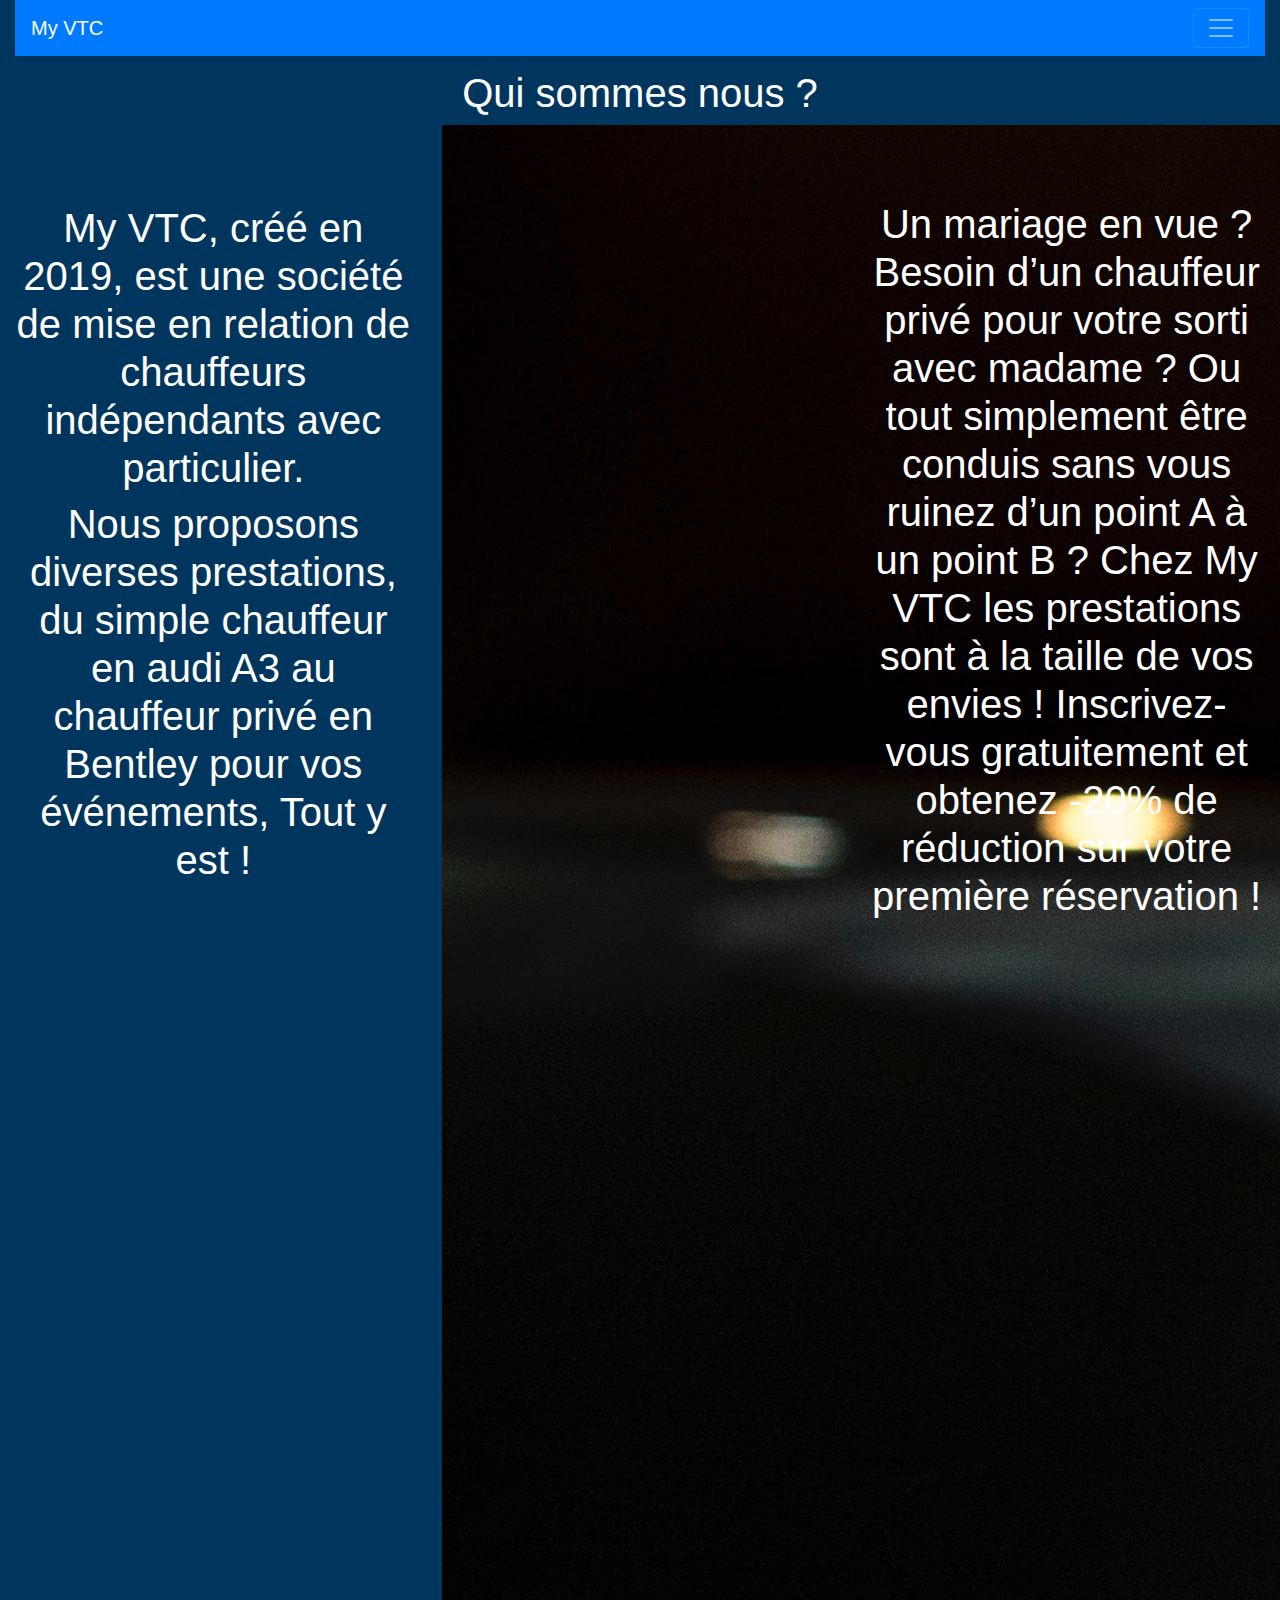
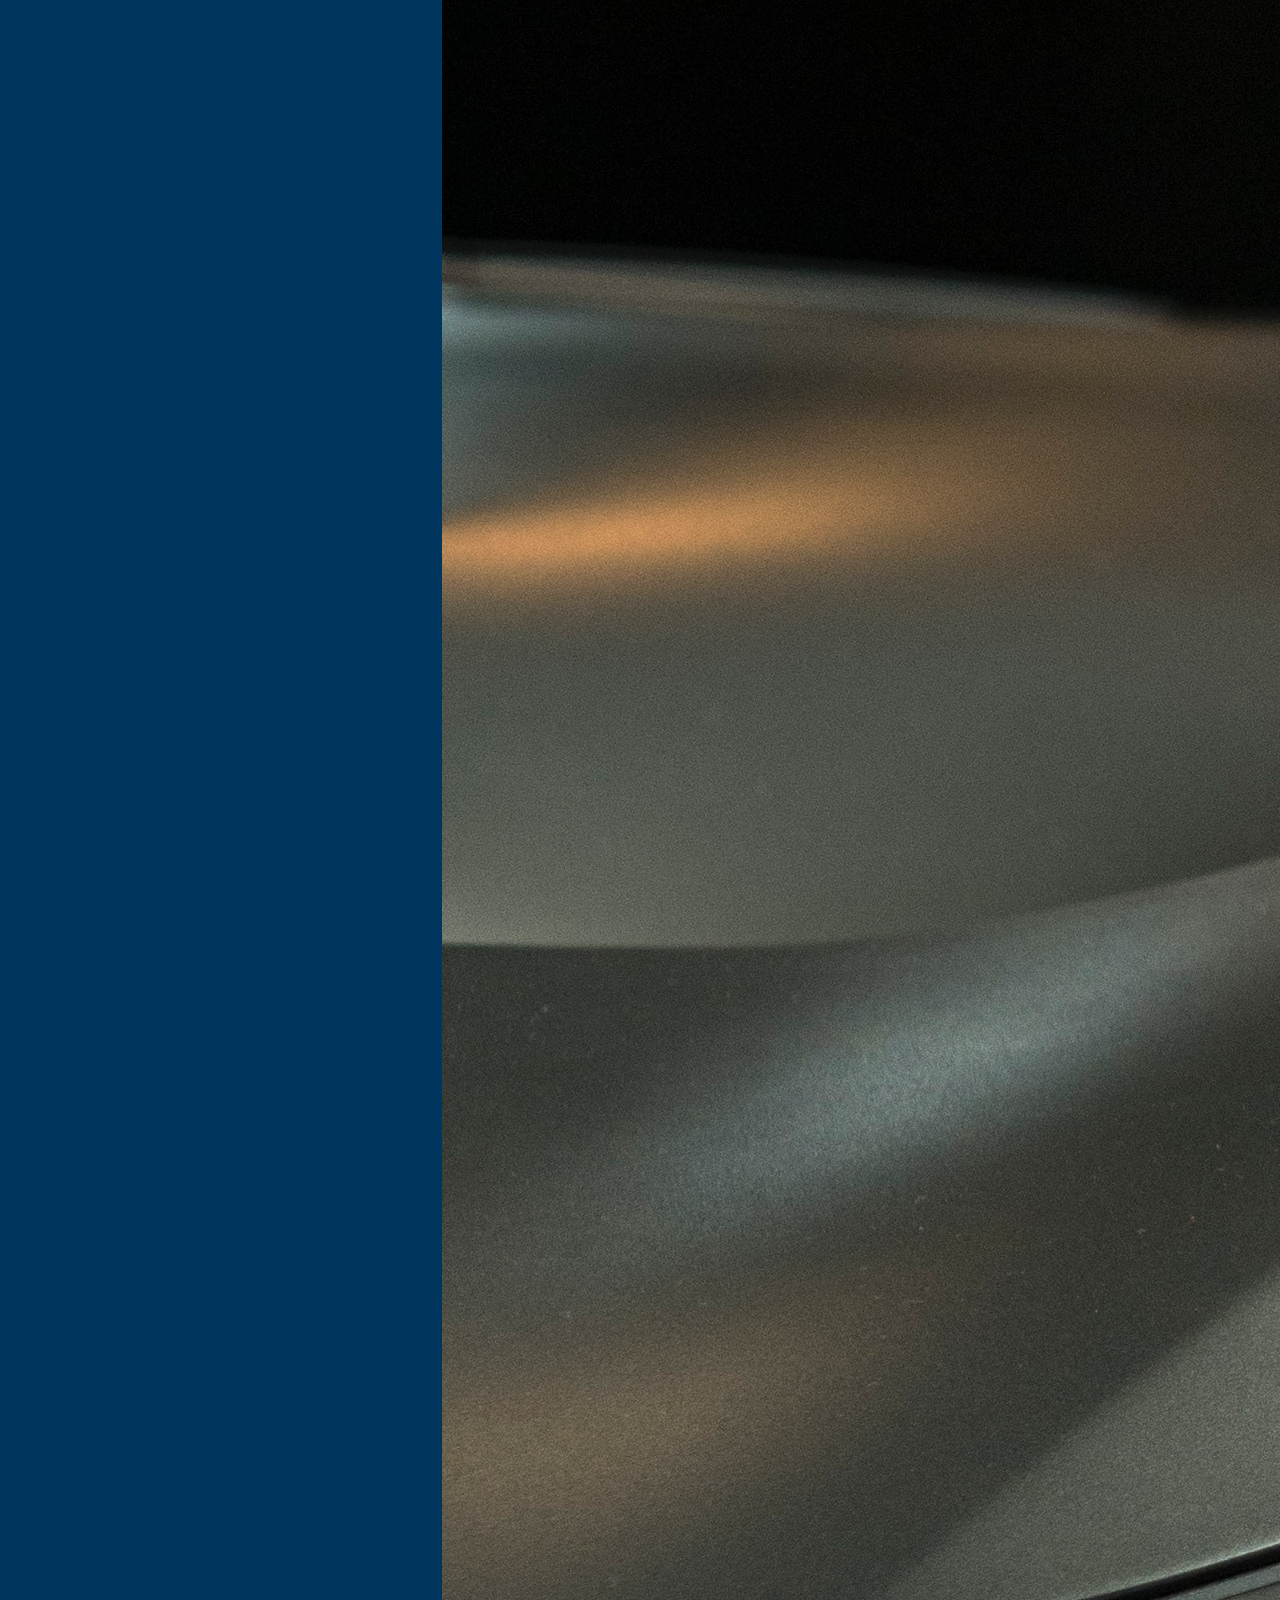
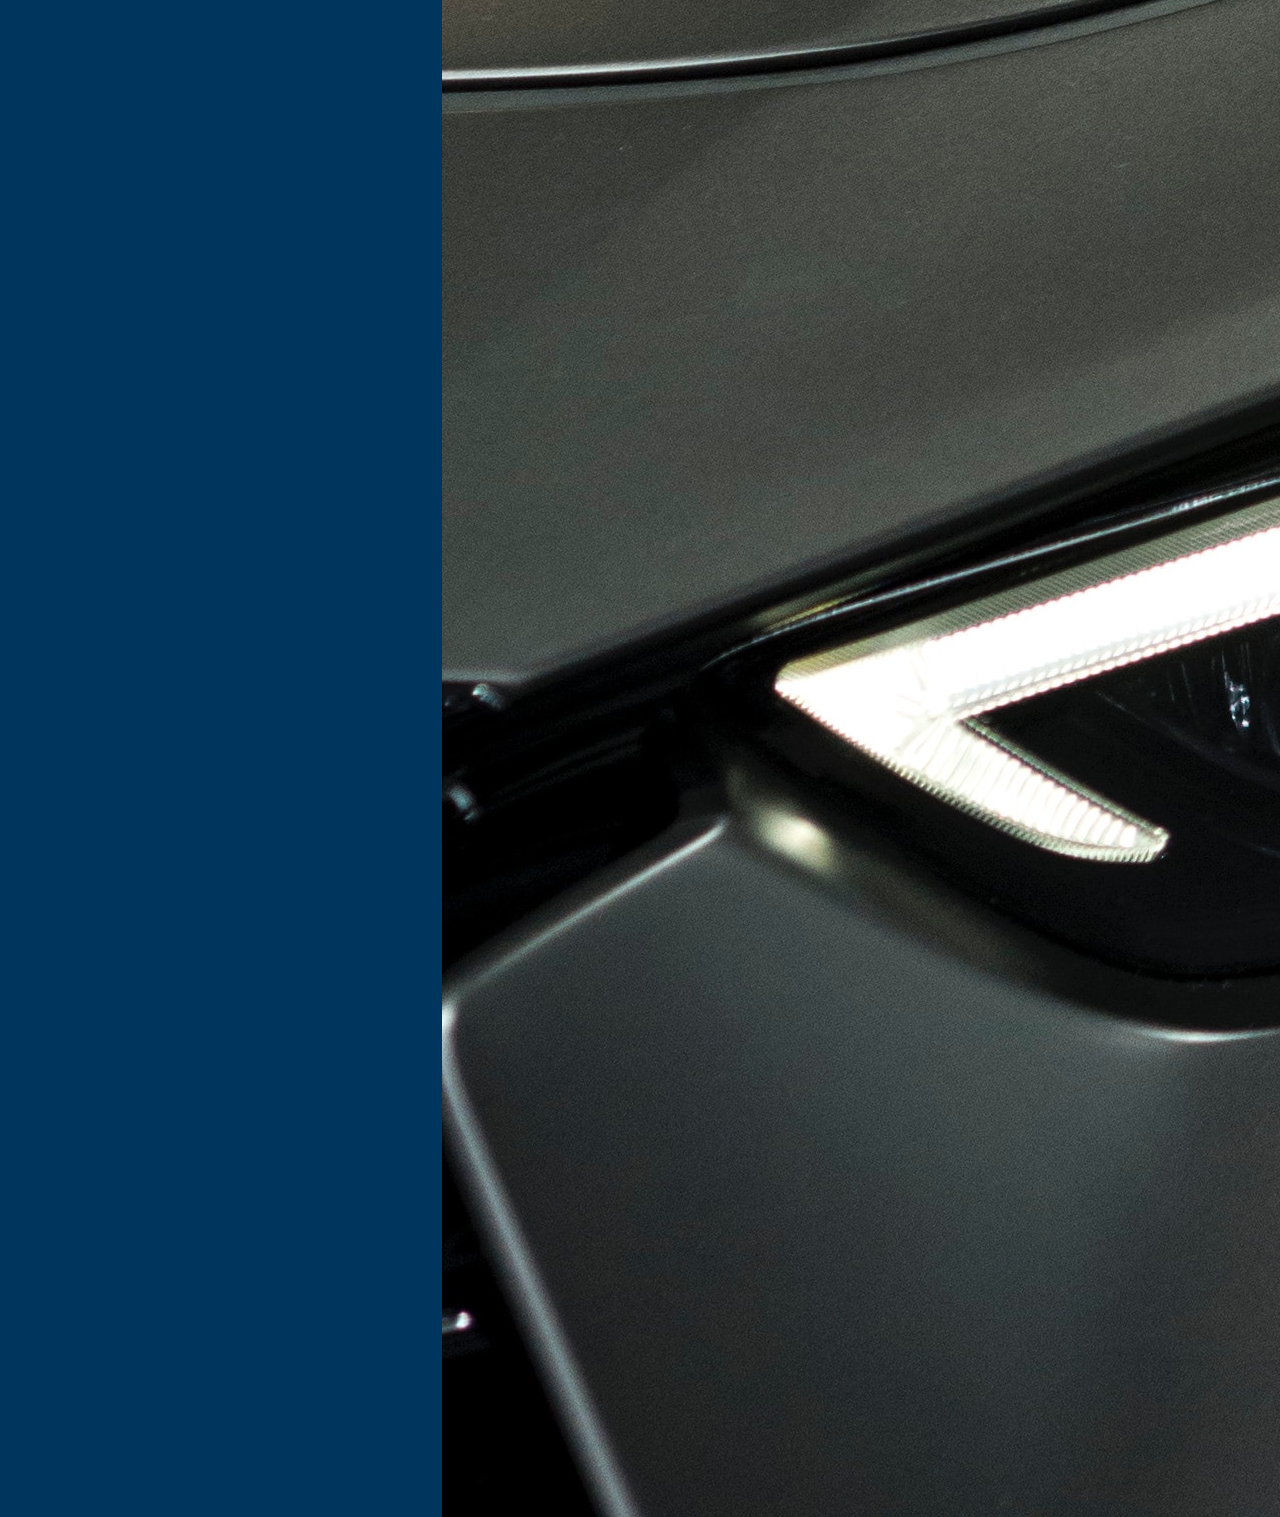
<file: a-propos.html>
<!doctype html>
<html lang="en">
  <head>
    
    <meta charset="utf-8">
    <meta name="viewport" content="width=device-width, initial-scale=1, shrink-to-fit=no">

    
    <link rel="stylesheet" href="https://stackpath.bootstrapcdn.com/bootstrap/4.4.1/css/bootstrap.min.css" integrity="sha384-Vkoo8x4CGsO3+Hhxv8T/Q5PaXtkKtu6ug5TOeNV6gBiFeWPGFN9MuhOf23Q9Ifjh" crossorigin="anonymous">
    <link rel="stylesheet" href="style2.css">
    <title>My VTC - A Propos</title>
  </head>
  <body>


  </head>
  <body>

      <div class="container-fluid">

  <header>

    <nav class="navbar navbar-dark bg-primary">
      <a class="navbar-brand" href="index.html">My VTC</a>
      <button class="navbar-toggler" type="button" data-toggle="collapse" data-target="#navbarSupportedContent" aria-controls="navbarSupportedContent" aria-expanded="false" aria-label="Toggle navigation">
        <span class="navbar-toggler-icon"></span>
      </button>
      <div class="collapse navbar-collapse" id="navbarSupportedContent">
        <ul class="navbar-nav mr-auto">
          <li class="nav-item active">
            <a class="nav-link" href="index.html">Accueil <span class="sr-only">(current)</span></a>
          </li>
          <li class="nav-item">
            <a class="nav-link" href="a-propos.html">A propos</a>
          </li>
          <li class="nav-item dropdown">
            <a class="nav-link dropdown-toggle" href="#" id="navbarDropdown" role="button" data-toggle="dropdown" aria-haspopup="true" aria-expanded="false">
              Plus
            </a>
            <div class="dropdown-menu" aria-labelledby="navbarDropdown">
              <a class="dropdown-item" href="reservation.html">Réservation</a>
              <a class="dropdown-item" href="connexion.html">Connexion</a>
              <a class="dropdown-item" href="inscription.html">Inscription</a>
              <div class="dropdown-divider"></div>
              <a class="dropdown-item" href="contact.html">Contact</a>
            </div>
        </form>
      </div>
    </nav>

  </header>

  <main>

    <h3>Qui sommes nous ?</h3>
  
  
  <div class="row">

    <div class="text-left col-4 ">
      <h4 class="un">My VTC, créé en 2019,  est une société de mise en relation de chauffeurs indépendants avec particulier. </h4>
      <h4 class="deux">Nous proposons diverses prestations, du simple chauffeur en audi A3 au chauffeur privé en Bentley pour vos événements, Tout y est !</h4>

    </div>

    <div class="text-left col-4 ">
      <img src="image/aaron-burden-U4w7y0lowL8-unsplash.jpg" class="treize" alt="Responsive image">
    </div>
  
    <div class="text-left col-4 ">
      <h4 class="trois">Un mariage en vue ? Besoin d’un chauffeur privé pour votre sorti avec madame ? Ou tout simplement être conduis sans vous ruinez d’un point A à un point B ?
        Chez My VTC les prestations sont à la taille de vos envies !
        Inscrivez-vous gratuitement et obtenez -20% de réduction sur votre première réservation !
        </h4>
    </div>
  </div>
  

</main>
   
</div>

    <script src="https://code.jquery.com/jquery-3.4.1.slim.min.js" integrity="sha384-J6qa4849blE2+poT4WnyKhv5vZF5SrPo0iEjwBvKU7imGFAV0wwj1yYfoRSJoZ+n" crossorigin="anonymous"></script>
    <script src="https://cdn.jsdelivr.net/npm/popper.js@1.16.0/dist/umd/popper.min.js" integrity="sha384-Q6E9RHvbIyZFJoft+2mJbHaEWldlvI9IOYy5n3zV9zzTtmI3UksdQRVvoxMfooAo" crossorigin="anonymous"></script>
    <script src="https://stackpath.bootstrapcdn.com/bootstrap/4.4.1/js/bootstrap.min.js" integrity="sha384-wfSDF2E50Y2D1uUdj0O3uMBJnjuUD4Ih7YwaYd1iqfktj0Uod8GCExl3Og8ifwB6" crossorigin="anonymous"></script>
  </body>
</html>
</file>
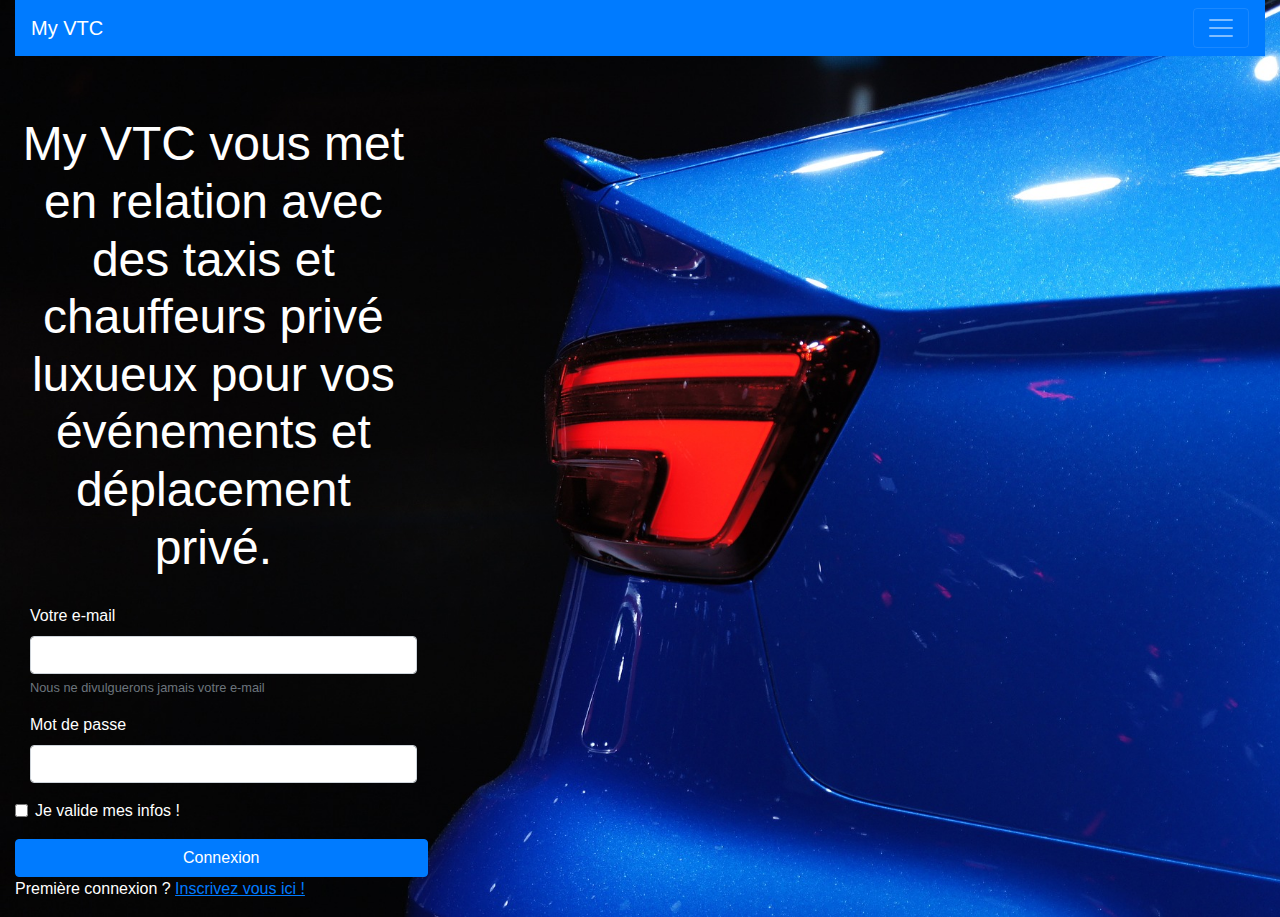
<file: connexion.html>
<!doctype html> 
<html lang="fr"> 
  <head> 
    <!-- Required meta tags -->
    <meta charset="utf-8">
    <meta name="viewport" content="width=device-width, initial-scale=1, shrink-to-fit=no">

    <!-- Bootstrap CSS -->
    <link rel="stylesheet" href="https://stackpath.bootstrapcdn.com/bootstrap/4.4.1/css/bootstrap.min.css" integrity="sha384-Vkoo8x4CGsO3+Hhxv8T/Q5PaXtkKtu6ug5TOeNV6gBiFeWPGFN9MuhOf23Q9Ifjh" crossorigin="anonymous">
    <link rel="stylesheet" href="connexion.css">
    <title>My VTC - Connexion</title>
    
  </head>
<body>

 <div class="container-fluid">

  <header>

    <nav class="navbar navbar-dark bg-primary">
        <a class="navbar-brand" href="index.html">My VTC</a>
        <button class="navbar-toggler" type="button" data-toggle="collapse" data-target="#navbarSupportedContent" aria-controls="navbarSupportedContent" aria-expanded="false" aria-label="Toggle navigation">
          <span class="navbar-toggler-icon"></span>
        </button>
        <div class="collapse navbar-collapse" id="navbarSupportedContent">
          <ul class="navbar-nav mr-auto">
            <li class="nav-item active">
              <a class="nav-link" href="index.html">Accueil <span class="sr-only">(current)</span></a>
            </li>
            <li class="nav-item">
              <a class="nav-link" href="a-propos.html">A propos</a>
            </li>
            <li class="nav-item dropdown">
              <a class="nav-link dropdown-toggle" href="#" id="navbarDropdown" role="button" data-toggle="dropdown" aria-haspopup="true" aria-expanded="false">
                Plus
              </a>
              <div class="dropdown-menu" aria-labelledby="navbarDropdown">
                <a class="dropdown-item" href="reservation.html">Réservation</a>
                <a class="dropdown-item" href="connexion.html">Connexion</a>
                <a class="dropdown-item" href="inscription.html">Inscription</a>
                <div class="dropdown-divider"></div>
                <a class="dropdown-item" href="Contact.html">Contact</a>
              </div>
          </form>
        </div>
      </nav>

    </header>
    
    <main>

      
    
      <div class="row">
        <div class="col-4">
          <h4 class="douze">My VTC vous met en relation avec des taxis et chauffeurs privé luxueux pour vos événements et déplacement privé.</h4>
        </div>  
      </div>



      <form>
        <div class="form-group col-md-4">
          <label for="exampleInputEmail1">Votre e-mail</label>
          <input type="email" class="form-control" id="exampleInputEmail1" aria-describedby="emailHelp">
          <small id="emailHelp" class="form-text text-muted">Nous ne divulguerons jamais votre e-mail</small>
        </div>
        <div class="form-group col-md-4">
          <label for="exampleInputPassword1">Mot de passe</label>
          <input type="password" class="form-control" id="exampleInputPassword1">
        </div>
        <div class="form-group form-check">
          <input type="checkbox" class="form-check-input" id="exampleCheck1">
          <label class="form-check-label" for="exampleCheck1">Je valide mes infos !</label>
        </div>
        <a class="btn btn-primary"  href="index.html" role="button" >
          Connexion
        </a>
        <p class="fco">Première connexion ? <a href="inscription.html"><u>Inscrivez vous ici !</u></a></p>
      </form>
    
    </main>

  </div>


    <script src="https://code.jquery.com/jquery-3.4.1.slim.min.js" integrity="sha384-J6qa4849blE2+poT4WnyKhv5vZF5SrPo0iEjwBvKU7imGFAV0wwj1yYfoRSJoZ+n" crossorigin="anonymous"></script>
    <script src="https://cdn.jsdelivr.net/npm/popper.js@1.16.0/dist/umd/popper.min.js" integrity="sha384-Q6E9RHvbIyZFJoft+2mJbHaEWldlvI9IOYy5n3zV9zzTtmI3UksdQRVvoxMfooAo" crossorigin="anonymous"></script>
    <script src="https://stackpath.bootstrapcdn.com/bootstrap/4.4.1/js/bootstrap.min.js" integrity="sha384-wfSDF2E50Y2D1uUdj0O3uMBJnjuUD4Ih7YwaYd1iqfktj0Uod8GCExl3Og8ifwB6" crossorigin="anonymous"></script>
  </body>
</html>
</file>
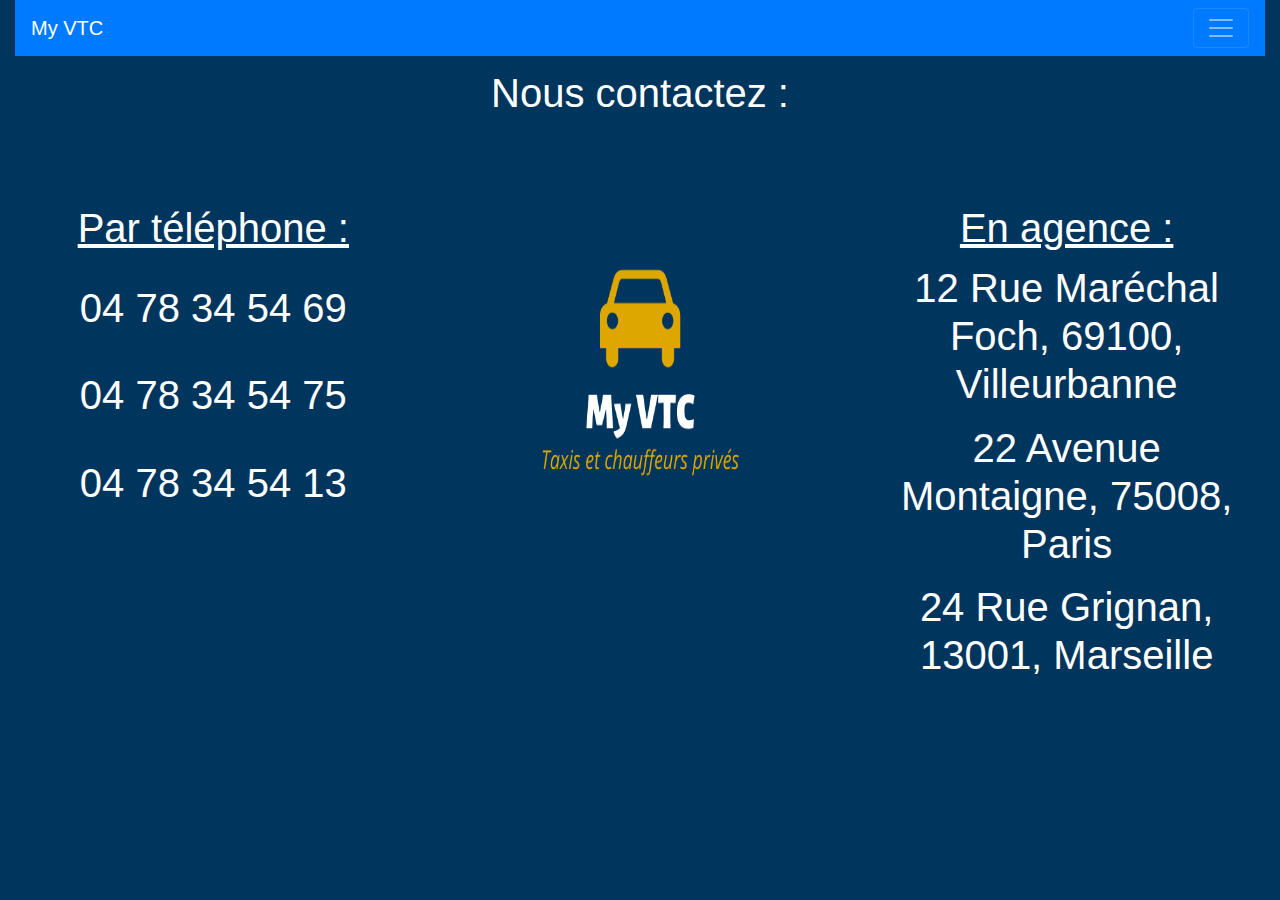
<file: contact.html>
<!doctype html>
<html lang="en">
  <head>
    
    <meta charset="utf-8">
    <meta name="viewport" content="width=device-width, initial-scale=1, shrink-to-fit=no">

    
    <link rel="stylesheet" href="https://stackpath.bootstrapcdn.com/bootstrap/4.4.1/css/bootstrap.min.css" integrity="sha384-Vkoo8x4CGsO3+Hhxv8T/Q5PaXtkKtu6ug5TOeNV6gBiFeWPGFN9MuhOf23Q9Ifjh" crossorigin="anonymous">
    <link rel="stylesheet" href="style2.css">
    <title>My VTC - Nous contactez</title>
  </head>
  <body>


  </head>
  <body>

      <div class="container-fluid">

  <header>

    <nav class="navbar navbar-dark bg-primary">
      <a class="navbar-brand" href="index.html">My VTC</a>
      <button class="navbar-toggler" type="button" data-toggle="collapse" data-target="#navbarSupportedContent" aria-controls="navbarSupportedContent" aria-expanded="false" aria-label="Toggle navigation">
        <span class="navbar-toggler-icon"></span>
      </button>
      <div class="collapse navbar-collapse" id="navbarSupportedContent">
        <ul class="navbar-nav mr-auto">
          <li class="nav-item active">
            <a class="nav-link" href="index.html">Accueil <span class="sr-only">(current)</span></a>
          </li>
          <li class="nav-item">
            <a class="nav-link" href="a-propos.html">A propos</a>
          </li>
          <li class="nav-item dropdown">
            <a class="nav-link dropdown-toggle" href="#" id="navbarDropdown" role="button" data-toggle="dropdown" aria-haspopup="true" aria-expanded="false">
              Plus
            </a>
            <div class="dropdown-menu" aria-labelledby="navbarDropdown">
              <a class="dropdown-item" href="reservation.html">Réservation</a>
              <a class="dropdown-item" href="connexion.html">Connexion</a>
              <a class="dropdown-item" href="inscription.html">Inscription</a>
              <div class="dropdown-divider"></div>
              <a class="dropdown-item" href="Contact.html">Contact</a>
            </div>
        </form>
      </div>
    </nav>

  </header>

  <main>

    <h3>Nous contactez :</h3> 
  
  
  <div class="row">

    <div class="text-left col-4 ">
      <h4 class="un"><u>Par téléphone :</u></h4>
      <h4 class="cinq">04 78 34 54 69</h4>
      <h4 class="six">04 78 34 54 75</h4>
      <h4 class="sept">04 78 34 54 13</h4>

    </div>

    <div class="text-left col-4 ">
      <img src="image/logo.png" class="quatre" alt="Responsive image">
    </div>

    <div class="text-left col-4 ">
        <h4 class="un"><u>En agence :</u></h4>
        <h4 class="huit">12 Rue Maréchal Foch, 69100, Villeurbanne</h4>
        <h4 class="neuf">22 Avenue Montaigne, 75008, Paris</h4>
        <h4 class="dix">24 Rue Grignan, 13001, Marseille</h4>
  
      </div>
  
   
  </div>
  

</main>
   
</div>

    <script src="https://code.jquery.com/jquery-3.4.1.slim.min.js" integrity="sha384-J6qa4849blE2+poT4WnyKhv5vZF5SrPo0iEjwBvKU7imGFAV0wwj1yYfoRSJoZ+n" crossorigin="anonymous"></script>
    <script src="https://cdn.jsdelivr.net/npm/popper.js@1.16.0/dist/umd/popper.min.js" integrity="sha384-Q6E9RHvbIyZFJoft+2mJbHaEWldlvI9IOYy5n3zV9zzTtmI3UksdQRVvoxMfooAo" crossorigin="anonymous"></script>
    <script src="https://stackpath.bootstrapcdn.com/bootstrap/4.4.1/js/bootstrap.min.js" integrity="sha384-wfSDF2E50Y2D1uUdj0O3uMBJnjuUD4Ih7YwaYd1iqfktj0Uod8GCExl3Og8ifwB6" crossorigin="anonymous"></script>
  </body>
</html>
</file>
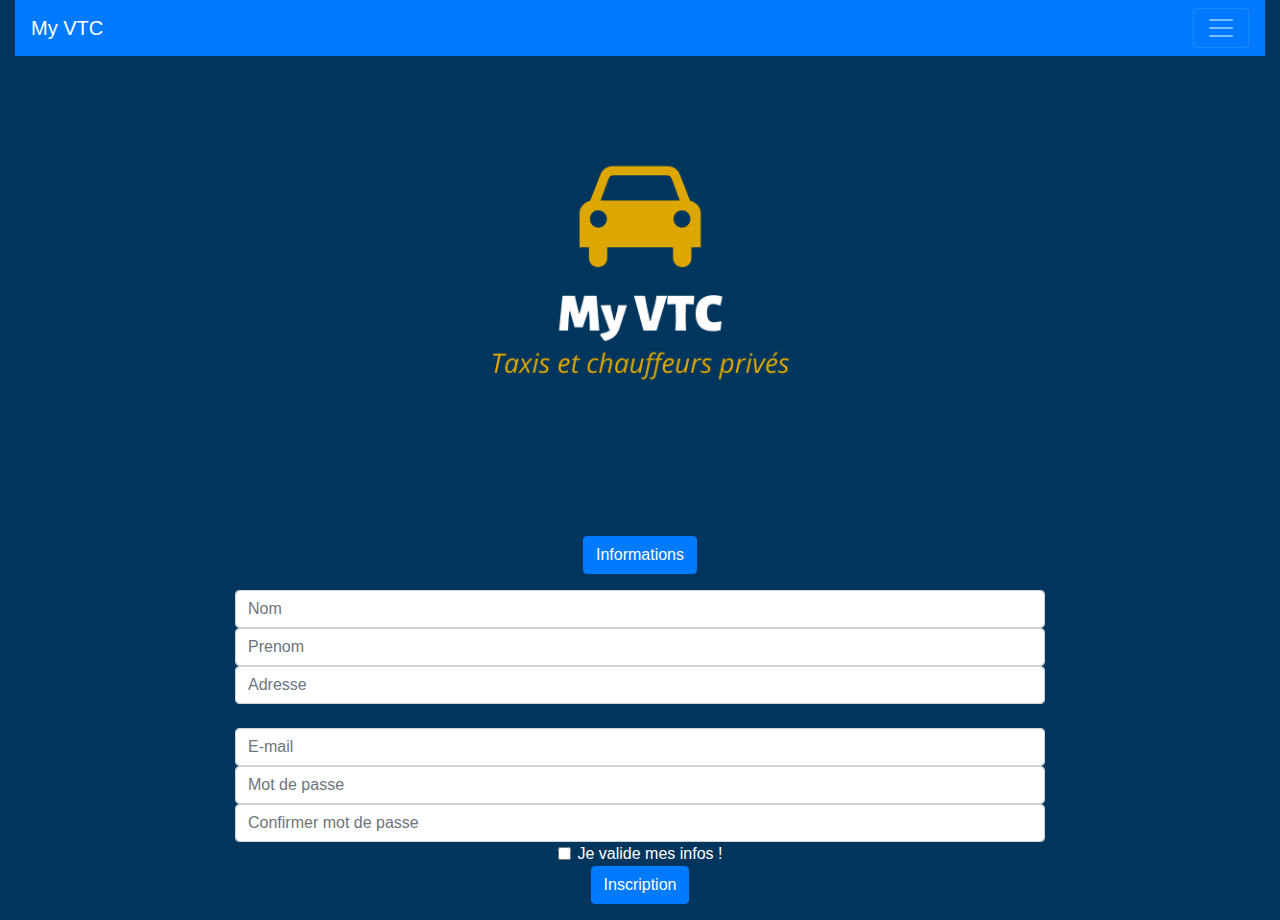
<file: inscription.html>
<!doctype html> 
<html lang="fr"> 
  <head> 
    <!-- Required meta tags -->
    <meta charset="utf-8">
    <meta name="viewport" content="width=device-width, initial-scale=1, shrink-to-fit=no">

    <!-- Bootstrap CSS -->
    <link rel="stylesheet" href="https://stackpath.bootstrapcdn.com/bootstrap/4.4.1/css/bootstrap.min.css" integrity="sha384-Vkoo8x4CGsO3+Hhxv8T/Q5PaXtkKtu6ug5TOeNV6gBiFeWPGFN9MuhOf23Q9Ifjh" crossorigin="anonymous">
    <link rel="stylesheet" href="inscription.css">
    <title>My VTC - Inscription</title>

  </head>
<body>

<div class="container-fluid">

<header>

  <nav class="navbar navbar-dark bg-primary">
    <a class="navbar-brand" href="index.html">My VTC</a>
    <button class="navbar-toggler" type="button" data-toggle="collapse" data-target="#navbarSupportedContent" aria-controls="navbarSupportedContent" aria-expanded="false" aria-label="Toggle navigation">
      <span class="navbar-toggler-icon"></span>
    </button>
    <div class="collapse navbar-collapse" id="navbarSupportedContent">
      <ul class="navbar-nav mr-auto">
        <li class="nav-item active">
          <a class="nav-link" href="index.html">Accueil <span class="sr-only">(current)</span></a>
        </li>
        <li class="nav-item">
          <a class="nav-link" href="a-propos.html">A propos</a>
        </li>
        <li class="nav-item dropdown">
          <a class="nav-link dropdown-toggle" href="#" id="navbarDropdown" role="button" data-toggle="dropdown" aria-haspopup="true" aria-expanded="false">
            Plus
          </a>
          <div class="dropdown-menu" aria-labelledby="navbarDropdown">
            <a class="dropdown-item" href="reservation.html">Réservation</a>
            <a class="dropdown-item" href="connexion.html">Connexion</a>
            <a class="dropdown-item" href="inscription.html">Inscription</a>
            <div class="dropdown-divider"></div>
            <a class="dropdown-item" href="Contact.html">Contact</a>
          </div>
      </form>
    </div>
  </nav>

</header>

<main>

  <div class="text-center col-12">
    <img src="image/logo.png" class="rounded" alt="Responsive image">
  </div>
    
  

      <p class="text-center">
        <button class="btn btn-primary" type="button" data-toggle="collapse" data-target="#collapseExample" aria-expanded="false" aria-controls="collapseExample">
          Informations
        </button>

      </p>
      <div class="collapse" id="collapseExample">
        <div class="card card-body">
          <p class="inf"><strong>Aucune données ne sera utiliser ou vendu sans votre consentement. <br> Deja inscris ? <a href="connexion.html"><u>Connectez vous !</u></a></strong></p>
        </div>
      </div>

    <div class="container-fluid">
      <form>
        <div class="form-row justify-content-center">
          <div class="col-8 ">
            <input type="text" class="form-control" placeholder="Nom">
          </div>
          <div class="col-8 ">
            <input type="text" class="form-control" placeholder="Prenom">
          </div>
        </div>
      </form>

      <form>
        <div class="form-row justify-content-center">
          <div class="col-8 mb-4">
            <input type="text" class="form-control" placeholder="Adresse">
          </div>
          <div class="col-8 ">
            <input type="text" class="form-control" placeholder="E-mail">
          </div>
        </div>
      </form>

      <form>
        <div class="form-row justify-content-center">
          <div class="col-8 ">
            <input type="password" class="form-control" placeholder="Mot de passe">
          </div>
          <div class="col-8 ">
            <input type="password" class="form-control" placeholder="Confirmer mot de passe">
          </div>
        </div>
      </form>

      <div class="form-row justify-content-center ">
        <div class="form-check">
          <input class="form-check-input" type="checkbox" id="gridCheck">
          <label class="form-check-label" for="gridCheck">
            Je valide mes infos !
          </label>
        </div>
      </div>
    </div>
    
      <p class="text-center">
        <a class="btn btn-primary"  href="validation.html" role="button" >
          Inscription
        </a>
      </p>
      
  </main>

</div>
    

    <script src="https://code.jquery.com/jquery-3.4.1.slim.min.js" integrity="sha384-J6qa4849blE2+poT4WnyKhv5vZF5SrPo0iEjwBvKU7imGFAV0wwj1yYfoRSJoZ+n" crossorigin="anonymous"></script>
    <script src="https://cdn.jsdelivr.net/npm/popper.js@1.16.0/dist/umd/popper.min.js" integrity="sha384-Q6E9RHvbIyZFJoft+2mJbHaEWldlvI9IOYy5n3zV9zzTtmI3UksdQRVvoxMfooAo" crossorigin="anonymous"></script>
    <script src="https://stackpath.bootstrapcdn.com/bootstrap/4.4.1/js/bootstrap.min.js" integrity="sha384-wfSDF2E50Y2D1uUdj0O3uMBJnjuUD4Ih7YwaYd1iqfktj0Uod8GCExl3Og8ifwB6" crossorigin="anonymous"></script>
  </body>
</html>
</file>
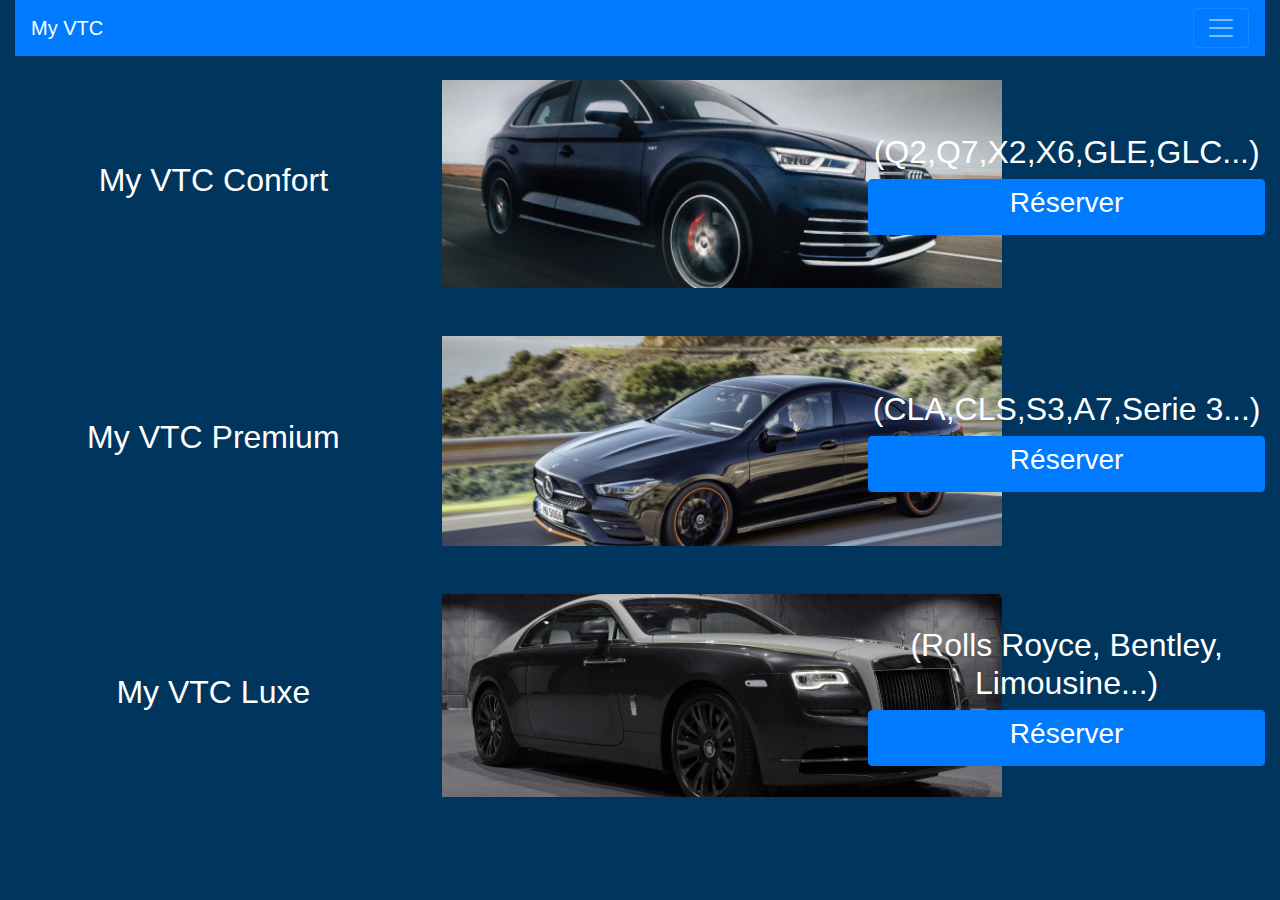
<file: reservation.html>
<!doctype html>
<html lang="en">
  <head>
    
    <meta charset="utf-8">
    <meta name="viewport" content="width=device-width, initial-scale=1, shrink-to-fit=no">

    
    <link rel="stylesheet" href="https://stackpath.bootstrapcdn.com/bootstrap/4.4.1/css/bootstrap.min.css" integrity="sha384-Vkoo8x4CGsO3+Hhxv8T/Q5PaXtkKtu6ug5TOeNV6gBiFeWPGFN9MuhOf23Q9Ifjh" crossorigin="anonymous">
    <link rel="stylesheet" href="reservation.css">
    <title>My VTC - Réservation</title>
  </head>
  <body>

    
  </head>
  <body>

    <div class="container-fluid">

    <header>

   
    <nav class="navbar navbar-dark bg-primary">
      <a class="navbar-brand" href="index.html">My VTC</a>
      <button class="navbar-toggler" type="button" data-toggle="collapse" data-target="#navbarSupportedContent" aria-controls="navbarSupportedContent" aria-expanded="false" aria-label="Toggle navigation">
        <span class="navbar-toggler-icon"></span>
      </button>
      <div class="collapse navbar-collapse" id="navbarSupportedContent">
        <ul class="navbar-nav mr-auto">
          <li class="nav-item active">
            <a class="nav-link" href="index.html">Accueil <span class="sr-only">(current)</span></a>
          </li>
          <li class="nav-item">
            <a class="nav-link" href="a-propos.html">A propos</a>
          </li>
          <li class="nav-item dropdown">
            <a class="nav-link dropdown-toggle" href="#" id="navbarDropdown" role="button" data-toggle="dropdown" aria-haspopup="true" aria-expanded="false">
              Plus
            </a>
            <div class="dropdown-menu" aria-labelledby="navbarDropdown">
              <a class="dropdown-item" href="reservation.html">Réservation</a>
              <a class="dropdown-item" href="connexion.html">Connexion</a>
              <a class="dropdown-item" href="inscription.html">Inscription</a>
              <div class="dropdown-divider"></div>
              <a class="dropdown-item" href="Contact.html">Contact</a>
            </div>
        </form>
      </div>
    </nav>
  </header>

      
  <main>  
    
        
      <div class="row justify-content-center">
          <div class="col-4 align-self-center"><h4>My VTC Confort</h4></div>
          <div class="col-4 mb-4 mt-4"><img src="image/CONFORT.png" class="img"></div>
          <div class="col-4 align-self-center">
            <h4>(Q2,Q7,X2,X6,GLE,GLC...)</h4>
            <a class="btn btn-primary" href="connexion.html" ><h3>Réserver</h3></a>
          </div>
      </div>

      <div class="row justify-content-center">
          <div class="col-4 align-self-center"><h4>My VTC Premium</h4></div>
          <div class="col-4 mb-4 mt-4"><img src="image/PREMIUM.png" class="img"></div>
          <div class="col-4 align-self-center">
            <h4>(CLA,CLS,S3,A7,Serie 3...)</h4>
            <a class="btn btn-primary" href="connexion.html"><h3>Réserver</h3></a>
          </div>
      </div>

      <div class="row justify-content-center">
          <div class="col-4 align-self-center"><h4>My VTC Luxe</h4></div>
          <div class="col-4 mb-4 mt-4"><img src="image/LUXE.png" class="img"></div>
          <div class="col-4 align-self-center">
            <h4>(Rolls Royce, Bentley, Limousine...)</h4>
            <a class="btn btn-primary" href="connexion.html"><h3>Réserver</h3></a>
          </div>
      </div>

   
 </main>

</div>

    
  
    
    <script src="https://code.jquery.com/jquery-3.4.1.slim.min.js" integrity="sha384-J6qa4849blE2+poT4WnyKhv5vZF5SrPo0iEjwBvKU7imGFAV0wwj1yYfoRSJoZ+n" crossorigin="anonymous"></script>
    <script src="https://cdn.jsdelivr.net/npm/popper.js@1.16.0/dist/umd/popper.min.js" integrity="sha384-Q6E9RHvbIyZFJoft+2mJbHaEWldlvI9IOYy5n3zV9zzTtmI3UksdQRVvoxMfooAo" crossorigin="anonymous"></script>
    <script src="https://stackpath.bootstrapcdn.com/bootstrap/4.4.1/js/bootstrap.min.js" integrity="sha384-wfSDF2E50Y2D1uUdj0O3uMBJnjuUD4Ih7YwaYd1iqfktj0Uod8GCExl3Og8ifwB6" crossorigin="anonymous"></script>
  </body>
</html>
</file>
<file: style2.css>
body {
    color:black;
    background-color: #00355D;
    /* background-image:url(a-propos.jpg); */
    background-size: cover;
    background-repeat: no-repeat;
}

/* .un {
    margin-top: 20%;
}

.deux {
    margin-top: 2%;
}

h4 {
    color: white;
    font-size: 280%;
    text-align: center;
}

h3 {
    text-align: center;
    margin-top: 1%;
    font-size: 350%;
    color: white;
}

.trois {
    margin-top: 19%;
}

.quatre {
    margin-left: 10%;
    margin-top: 10%;
    width: 80%;
    height: 82%;
}

.cinq {
    margin-top: 8%;
}

.six {
    margin-top: 10%;
} 

.sept {
    margin-top: 10%;
}

.huit {
    margin-top: 3%;
}

.neuf {
    margin-top: 4%;
} 

.dix {
    margin-top: 4%;
}

.onze {
    margin-top: 50%;
} */





@media  (max-width: 600px) {
    .un {
        margin-top: 20%;
    }
    
    .deux {
        margin-top: 2%;
    }
    
    h4 {
        color: white;
        font-size: 1em;
        text-align: center;
    }
    
    h3 {
        text-align: center;
        margin-top: 1%;
        font-size: 1em;
        color: white;
    }
    
    .trois {
        margin-top: 19%;
    }
    
    .quatre {
        margin-left: 10%;
        margin-top: 10%;
        width: 7em;
        height: 7em;
    }
    
    .cinq {
        margin-top: 8%;
    }
    
    .six {
        margin-top: 10%;
    } 
    
    .sept {
        margin-top: 10%;
    }
    
    .huit {
        margin-top: 3%;
    }
    
    .neuf {
        margin-top: 4%;
    } 
    
    .dix {
        margin-top: 4%;
    }
    
    .onze {
        margin-top: 50%;
    }

    .treize {
        margin-left: 10%;
        margin-top: 10%;
        width: 6em;
        height: 12em;
    }
}



@media (min-width: 600px) {
    .un {
        margin-top: 20%;
    }
    
    .deux {
        margin-top: 2%;
    }
    
    h4 {
        color: white;
        font-size: 1em;
        text-align: center;
    }
    
    h3 {
        text-align: center;
        margin-top: 1%;
        font-size: 1em;
        color: white;
    }
    
    .trois {
        margin-top: 19%;
    }
    
    .quatre {
        margin-left: 10%;
        margin-top: 10%;
        width: 80%;
        height: 82%;
    }
    
    .cinq {
        margin-top: 8%;
    }
    
    .six {
        margin-top: 10%;
    } 
    
    .sept {
        margin-top: 10%;
    }
    
    .huit {
        margin-top: 3%;
    }
    
    .neuf {
        margin-top: 4%;
    } 
    
    .dix {
        margin-top: 4%;
    }
    
    .onze {
        margin-top: 50%;
    }
}

@media  (min-width: 768px) {
    .un {
        margin-top: 20%;
    }
    
    .deux {
        margin-top: 2%;
    }
    
    h4 {
        color: white;
        font-size: 1em;
        text-align: center;
    }
    
    h3 {
        text-align: center;
        margin-top: 1%;
        font-size: 1em;
        color: white;
    }
    
    .trois {
        margin-top: 19%;
    }
    
    .quatre {
        margin-left: 10%;
        margin-top: 10%;
        width: 80%;
        height: 82%;
    }
    
    .cinq {
        margin-top: 8%;
    }
    
    .six {
        margin-top: 10%;
    } 
    
    .sept {
        margin-top: 10%;
    }
    
    .huit {
        margin-top: 3%;
    }
    
    .neuf {
        margin-top: 4%;
    } 
    
    .dix {
        margin-top: 4%;
    }
    
    .onze {
        margin-top: 50%;
    }
}
@media  (min-width: 768px) {
    .un {
        margin-top: 20%;
    }
    
    .deux {
        margin-top: 2%;
    }
    
    h4 {
        color: white;
        font-size: 1em;
        text-align: center;
    }
    
    h3 {
        text-align: center;
        margin-top: 1%;
        font-size: 1em;
        color: white;
    }
    
    .trois {
        margin-top: 19%;
    }
    
    .quatre {
        margin-left: 10%;
        margin-top: 10%;
        width: 80%;
        height: 82%;
    }
    
    .cinq {
        margin-top: 8%;
    }
    
    .six {
        margin-top: 10%;
    } 
    
    .sept {
        margin-top: 10%;
    }
    
    .huit {
        margin-top: 3%;
    }
    
    .neuf {
        margin-top: 4%;
    } 
    
    .dix {
        margin-top: 4%;
    }
    
    .onze {
        margin-top: 50%;
    }
}
@media  (min-width: 992px) {
    .un {
        margin-top: 20%;
    }
    
    .deux {
        margin-top: 2%;
    }
    
    h4 {
        color: white;
        font-size: 1em;
        text-align: center;
    }
    
    h3 {
        text-align: center;
        margin-top: 1%;
        font-size: 1em;
        color: white;
    }
    
    .trois {
        margin-top: 19%;
    }
    
    .quatre {
        margin-left: 10%;
        margin-top: 10%;
        width: 80%;
        height: 82%;
    }
    
    .cinq {
        margin-top: 8%;
    }
    
    .six {
        margin-top: 10%;
    } 
    
    .sept {
        margin-top: 10%;
    }
    
    .huit {
        margin-top: 3%;
    }
    
    .neuf {
        margin-top: 4%;
    } 
    
    .dix {
        margin-top: 4%;
    }
    
    .onze {
        margin-top: 50%;
    }
}
@media (min-width: 1200px) {
    .un {
        margin-top: 20%;
    }
    
    .deux {
        margin-top: 2%;
    }
    
    h4 {
        color: white;
        font-size: 2.5em;
        text-align: center;
    }
    
    h3 {
        text-align: center;
        margin-top: 1%;
        font-size: 2.5em;
        color: white;
    }
    
    .trois {
        margin-top: 19%;
    }
    
    .quatre {
        margin-left: 10%;
        margin-top: 10%;
        width: 80%;
        height: 82%;
    }
    
    .cinq {
        margin-top: 8%;
    }
    
    .six {
        margin-top: 10%;
    } 
    
    .sept {
        margin-top: 10%;
    }
    
    .huit {
        margin-top: 3%;
    }
    
    .neuf {
        margin-top: 4%;
    } 
    
    .dix {
        margin-top: 4%;
    }
    
    .onze {
        margin-top: 50%;
    }
}
</file>
<file: connexion.css>
body {
    color:black;
    background-color:white;
    background-image:url(image/automotive-1727410_1920.jpg);
    background-color: #00355D;
    background-size: cover;
    background-repeat: no-repeat;
}

label{
    color:  white;
}

.btn {
    width: 33%;
}

.fco {
    color: white;
}

.connexion {
    text-decoration: none;
    color: white;
}

h4 {
    text-align: center;
    margin-top: 1%;
    font-size: 3em;
    color: white;
}

.douze {
    margin-top: 15%;
    margin-bottom: 7%;
}

@media  (max-width: 600px) {

    label{
        color:  white;
    }
    
    .btn {
        width: 33%;
    }
    
    .fco {
        color: white;
    }
    
    .connexion {
        text-decoration: none;
        color: white;
    }
    
    h4 {
        text-align: center;
        margin-top: 1%;
        font-size: 0.9em;
        color: white;
    }
    
    .douze {
        margin-top: 15%;
        margin-bottom: 7%;
        text-align: center;
    }

}
</file>
<file: inscription.css>
body {
    color:black;
    background-color: #00355D;
    background-size: cover;
    background-repeat: no-repeat;
}

.img-fluid {
    align-content: center;
}

label{
    color:  white;
}

.inf {
    text-align: center;
    color: white;
}

.card {
    background-color: #00355D;
}

.ins {
    color: white;
}

.rounded {
    width: 30em;
}

@media  (max-width: 600px) {

    .img-fluid {
        align-content: center;
    }
    
    label{
        color:  white;
    }
    
    .inf {
        text-align: center;
        color: white;
    }
    
    .card {
        background-color: #00355D;
    }
    
    .ins {
        color: white;
    }
    
    .rounded {
        width: 15em;
    }


}
</file>
<file: reservation.css>
body {
    color:black;
    background-color: #00355D;
    background-size: cover;
    background-repeat: no-repeat;
}

h4 {
     color: white;
     text-align: center;
     font-size: 200%;

}

.btn {
    width: 100%;
}

h3 {
    color: white;
}

.img {
    width: 35em;
}


@media  (max-width: 600px) {
    h4 {
        color: white;
        text-align: center;
        font-size: 1em;
   
   }
   
   .btn {
       width: 5em;
   }
   
   h3 {
       color: white;
       font-size : 1em;
   }
   
   .img {
       width: 7em;
   }
   
}


@media (min-width: 600px) {
    h4 {
        color: white;
        text-align: center;
        font-size: 200%;
   
   }
   
   .btn {
       width: 100%;
   }
   
   h3 {
       color: white;
   }
   
   .img {
       width: 35em;
   }
   
}

@media  (min-width: 768px) {
    h4 {
        color: white;
        text-align: center;
        font-size: 200%;
   
   }
   
   .btn {
       width: 100%;
   }
   
   h3 {
       color: white;
   }
   
   .img {
       width: 35em;
   }
   
}
@media  (min-width: 768px) {
    h4 {
        color: white;
        text-align: center;
        font-size: 200%;
   
   }
   
   .btn {
       width: 100%;
   }
   
   h3 {
       color: white;
   }
   
   .img {
       width: 35em;
   }
   
}
@media  (min-width: 992px) {
    h4 {
        color: white;
        text-align: center;
        font-size: 200%;
   
   }
   
   .btn {
       width: 100%;
   }
   
   h3 {
       color: white;
   }
   
   .img {
       width: 35em;
   }
   
}
@media (min-width: 1200px) {
    h4 {
        color: white;
        text-align: center;
        font-size: 200%;
   
   }
   
   .btn {
       width: 100%;
   }
   
   h3 {
       color: white;
   }
   
   .img {
       width: 35em;
   }
   
}
</file>
